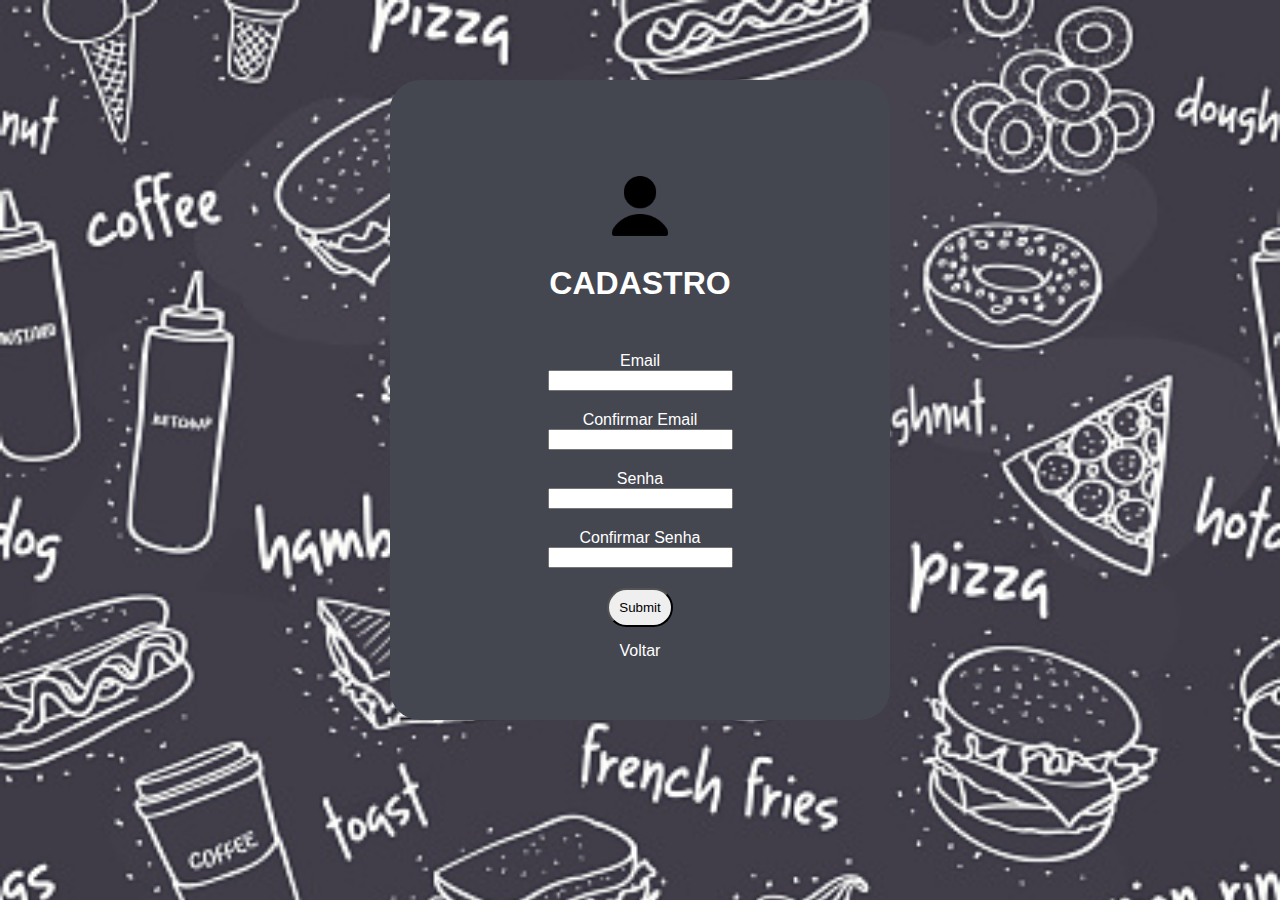
<file: Meu_Site/cadastro.html>
<!DOCTYPE html>
<html lang="pt-br">
<head>
    <meta charset="UTF-8">
    <meta http-equiv="X-UA-Compatible" content="IE=edge">
    <meta name="viewport" content="width=device-width, initial-scale=1.0">
    <link rel="shortcut icon" href="img/bag.png" type="image/x-icon">
    <link rel="stylesheet" href="css/cadastro.css">
    <title>Cadastro</title>
</head>
<body>
    
    <div class="login">

        <div class="login_logo"> 
            <img class="logo" src="img/person.png" alt="">
        </div>
        <h1 class="logo_title">CADASTRO</h1>  

        <form>
            <div class="mb-3 title">
              <label for="exampleInputEmail1" class="form-label">Email</label>
              <input type="email" class="form-control" id="exampleInputEmail1" aria-describedby="emailHelp">
            </div>
            <div class="mb-3 title">
                <label for="exampleInputEmail1" class="form-label">Confirmar Email</label>
                <input type="email" class="form-control" id="exampleInputEmail1" aria-describedby="emailHelp">
              </div>
            <div class="mb-3 password">
              <label for="exampleInputPassword1" class="form-label">Senha</label>
              <input type="password" class="form-control" id="exampleInputPassword1">
            </div>
            <div class="mb-3 password">
                <label for="exampleInputPassword1" class="form-label">Confirmar Senha</label>
                <input type="password" class="form-control" id="exampleInputPassword1">
              </div>
            <button type="submit" class="btn btn_submit btn-primary">Submit</button>
          </form>

          <a href="index.html" class="back">
              Voltar
          </a>


    </div>


















</body>
</html>
</file>
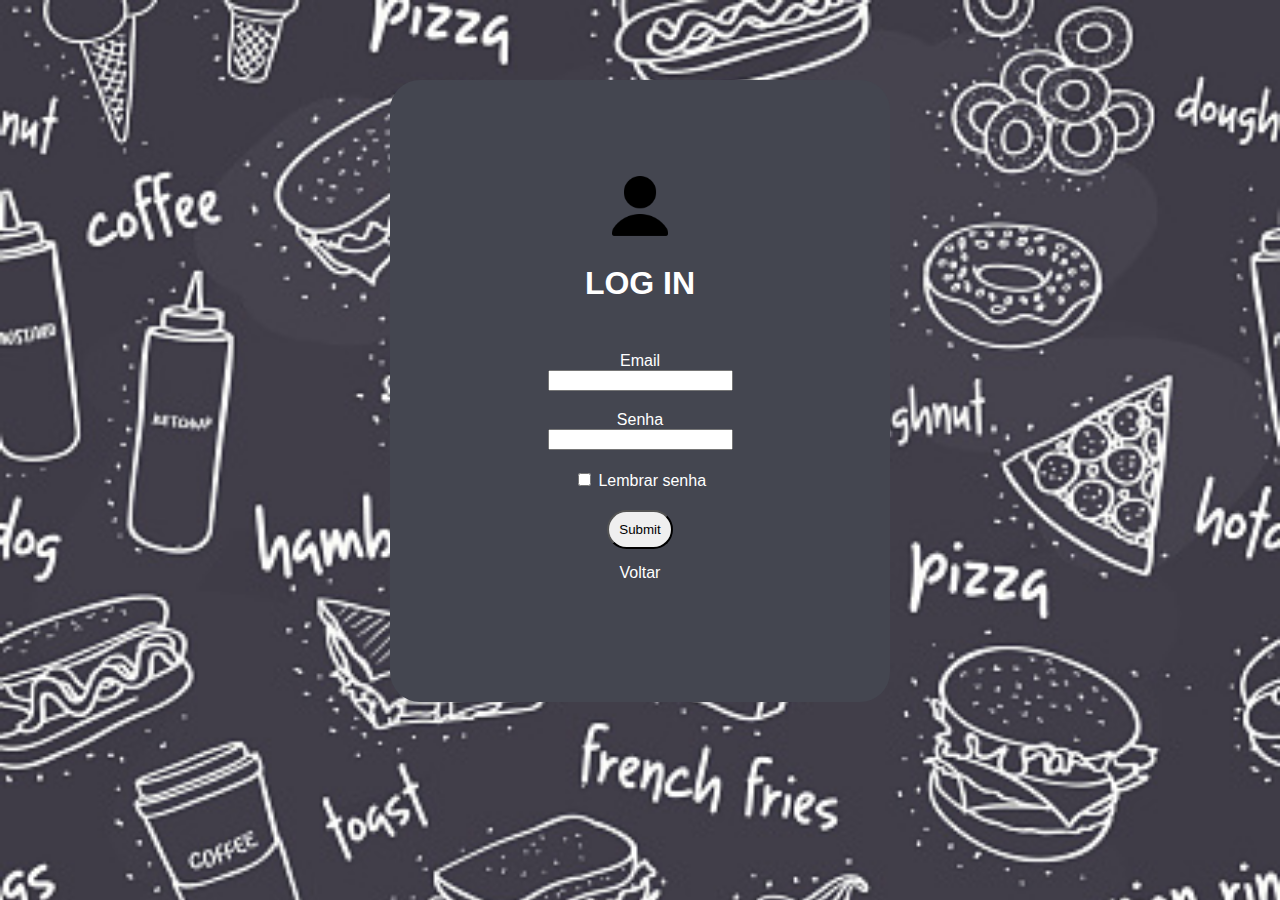
<file: Meu_Site/conta.html>
<!DOCTYPE html>
<html lang="pt-br">
<head>
    <meta charset="UTF-8">
    <meta http-equiv="X-UA-Compatible" content="IE=edge">
    <meta name="viewport" content="width=device-width, initial-scale=1.0">
    <link rel="stylesheet" href="css/conta.css">
    <link rel="shortcut icon" href="img/bag.png" type="image/x-icon">
    <title>Conta</title>
</head>
<body>
    
    <div class="login">

        <div class="login_logo"> 
            <img class="logo" src="img/person.png" alt="">
        </div>
        <h1 class="logo_title">LOG IN</h1>  

        <form>
            <div class="mb-3 title">
              <label for="exampleInputEmail1" class="form-label">Email</label>
              <input type="email" class="form-control" id="exampleInputEmail1" aria-describedby="emailHelp">
            </div>
            <div class="mb-3 password">
              <label for="exampleInputPassword1" class="form-label">Senha</label>
              <input type="password" class="form-control" id="exampleInputPassword1">
            </div>
            <div class="mb-3 form-check check">
              <input type="checkbox" class="form-check-input" id="exampleCheck1">
              <label class="form-check-label" for="exampleCheck1">Lembrar senha</label>
            </div>
            <button type="submit" class="btn btn_submit btn-primary">Submit</button>
          </form>

          <a href="index.html" class="back">
              Voltar
          </a>


    </div>















</body>
</html>
</file>
<file: Meu_Site/css/cadastro.css>
body{
    background-image: url(../img/fundo.jpg);  
    background-size: cover;
    overflow-x: hidden;
    font-family: Arial, Helvetica, sans-serif;

}

.login{
    text-align: center;
    background-color: #444650;
    width: 200px;
    margin: auto;
    margin-top: 80px;
    padding-top: 70px;
    padding-left: 150px;
    padding-right: 150px;
    padding-bottom: 60px;
    border-radius: 30px;
}

.logo_title{
    margin-bottom: 50px;
    color: white;
}

.login_logo{
    width: 100px;
    margin: auto;
     
    
}

.logo{
    width: 90px;
    
}

.title{
    margin-bottom: 20px;
    color: white;
}

.password{
    margin-bottom: 20px;
    color: white;
}

.check{
    margin-bottom: 20px;
    color: white;
}

.btn_submit{
    border-radius: 100px;
    padding: 10px;
    margin-bottom: 15px;
    
}

.btn_submit:hover{
    background-color: rgb(179, 179, 179) ;
}

.back{
    text-decoration: none;
    color: white;
    
}
</file>
<file: Meu_Site/css/conta.css>
body{
    background-image: url(../img/fundo.jpg);  
    background-size: cover;
    overflow-x: hidden;
    font-family: Arial, Helvetica, sans-serif;

}

.login{
    text-align: center;
    background-color: #444650;
    width: 200px;
    margin: auto;
    margin-top: 80px;
    padding-top: 70px;
    padding-left: 150px;
    padding-right: 150px;
    padding-bottom: 120px;
    border-radius: 30px;
}

.logo_title{
    margin-bottom: 50px;
    color: white;
}

.login_logo{
    width: 100px;
    margin: auto;
     
    
}

.logo{
    width: 90px;
    
}

.title{
    margin-bottom: 20px;
    color: white;
}

.password{
    margin-bottom: 20px;
    color: white;
}

.check{
    margin-bottom: 20px;
    color: white;
}

.btn_submit{
    border-radius: 100px;
    padding: 10px;
    margin-bottom: 15px;
    
}

.btn_submit:hover{
    background-color: rgb(179, 179, 179) ;
}

.back{
    text-decoration: none;
    color: white;
    
}
</file>
